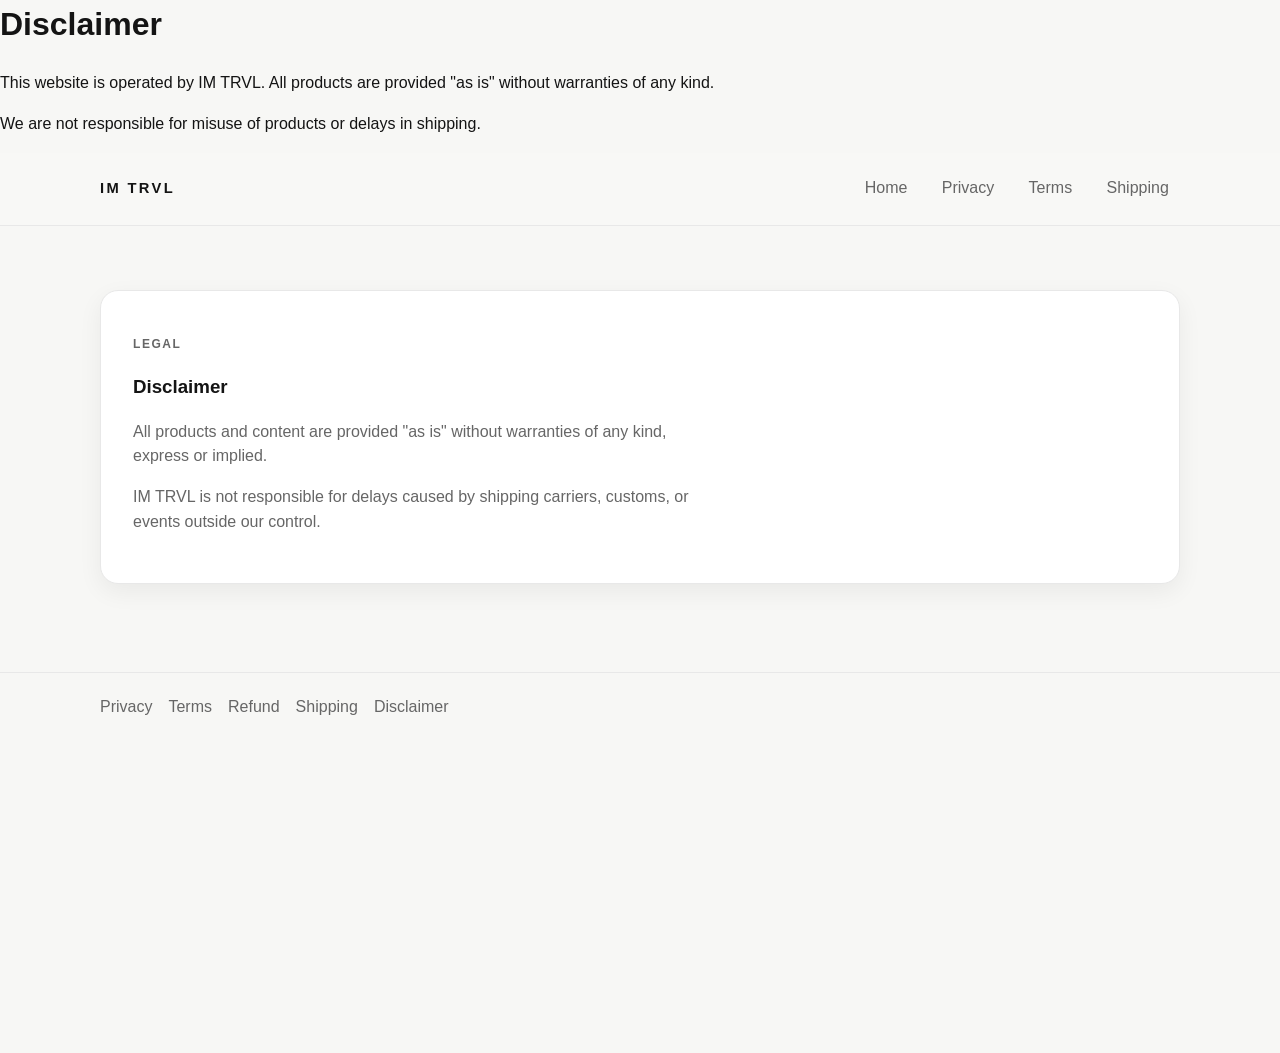
<file: disclaimer.html>
<h1>Disclaimer</h1>
<p>This website is operated by IM TRVL. All products are provided "as is" without warranties of any kind.</p>
<p>We are not responsible for misuse of products or delays in shipping.</p>
<!DOCTYPE html>
<html lang="en">
<head>
  <meta charset="UTF-8">
  <meta name="viewport" content="width=device-width, initial-scale=1">
  <link rel="icon" type="image/svg+xml" href="favicon.svg">
  <title>IM TRVL • Disclaimer</title>
  <link rel="stylesheet" href="styles.css">
</head>
<body>
  <main class="page">
    <header class="topbar">
      <div class="container topbar-inner">
        <div class="brand">IM TRVL</div>
        <nav class="nav" aria-label="Main">
          <a href="index.html">Home</a>
          <a href="privacy.html">Privacy</a>
          <a href="terms.html">Terms</a>
          <a href="shipping.html">Shipping</a>
        </nav>
      </div>
    </header>

    <section class="legal-wrap">
      <div class="container">
        <article class="legal-card">
          <p class="eyebrow">Legal</p>
          <h1>Disclaimer</h1>
          <p>All products and content are provided "as is" without warranties of any kind, express or implied.</p>
          <p>IM TRVL is not responsible for delays caused by shipping carriers, customs, or events outside our control.</p>
        </article>
      </div>
    </section>

    <footer>
      <div class="container footer-links">
        <a href="privacy.html">Privacy</a>
        <a href="terms.html">Terms</a>
        <a href="refund.html">Refund</a>
        <a href="shipping.html">Shipping</a>
        <a href="disclaimer.html">Disclaimer</a>
      </div>
    </footer>
  </main>
  <script src="transitions.js"></script>
</body>
</html>
</file>
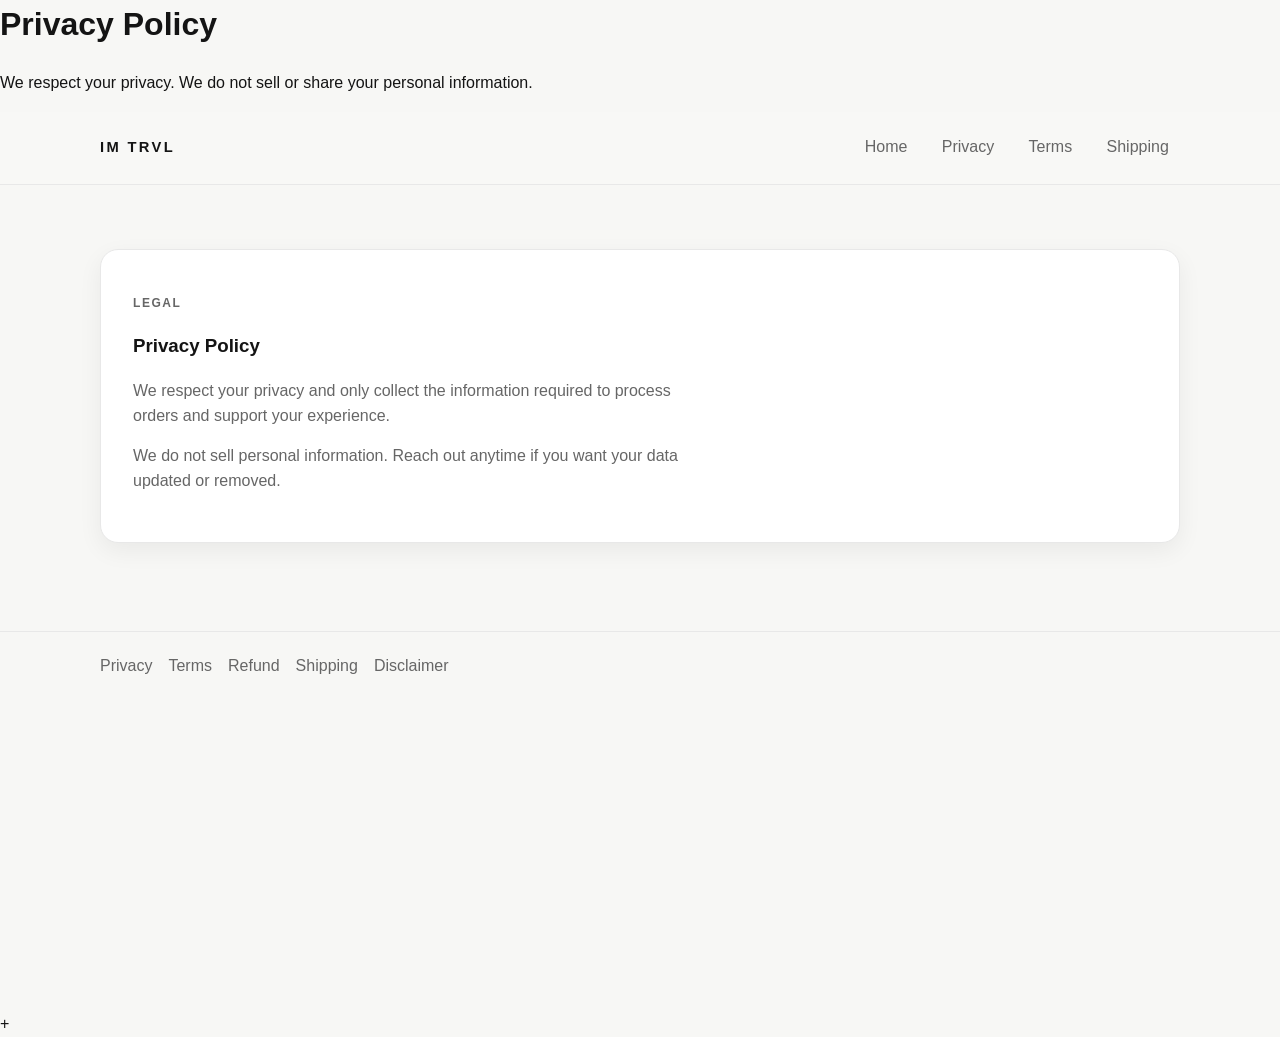
<file: privacy.html>
<h1>Privacy Policy</h1>
<p>We respect your privacy. We do not sell or share your personal information.</p>
<!DOCTYPE html>
<html lang="en">
<head>
  <meta charset="UTF-8">
  <meta name="viewport" content="width=device-width, initial-scale=1">
  <link rel="icon" type="image/svg+xml" href="favicon.svg">
  <title>IM TRVL • Privacy Policy</title>
  <link rel="stylesheet" href="styles.css">
</head>
<body>
  <main class="page">
    <header class="topbar">
      <div class="container topbar-inner">
        <div class="brand">IM TRVL</div>
        <nav class="nav" aria-label="Main">
          <a href="index.html">Home</a>
          <a href="privacy.html">Privacy</a>
          <a href="terms.html">Terms</a>
          <a href="shipping.html">Shipping</a>
        </nav>
      </div>
    </header>

    <section class="legal-wrap">
      <div class="container">
        <article class="legal-card">
          <p class="eyebrow">Legal</p>
          <h1>Privacy Policy</h1>
          <p>We respect your privacy and only collect the information required to process orders and support your experience.</p>
          <p>We do not sell personal information. Reach out anytime if you want your data updated or removed.</p>
        </article>
      </div>
    </section>

    <footer>
      <div class="container footer-links">
        <a href="privacy.html">Privacy</a>
        <a href="terms.html">Terms</a>
        <a href="refund.html">Refund</a>
        <a href="shipping.html">Shipping</a>
        <a href="disclaimer.html">Disclaimer</a>
      </div>
    </footer>
  </main>
  <script src="transitions.js"></script>
</body>
</html>
+</html>
</file>
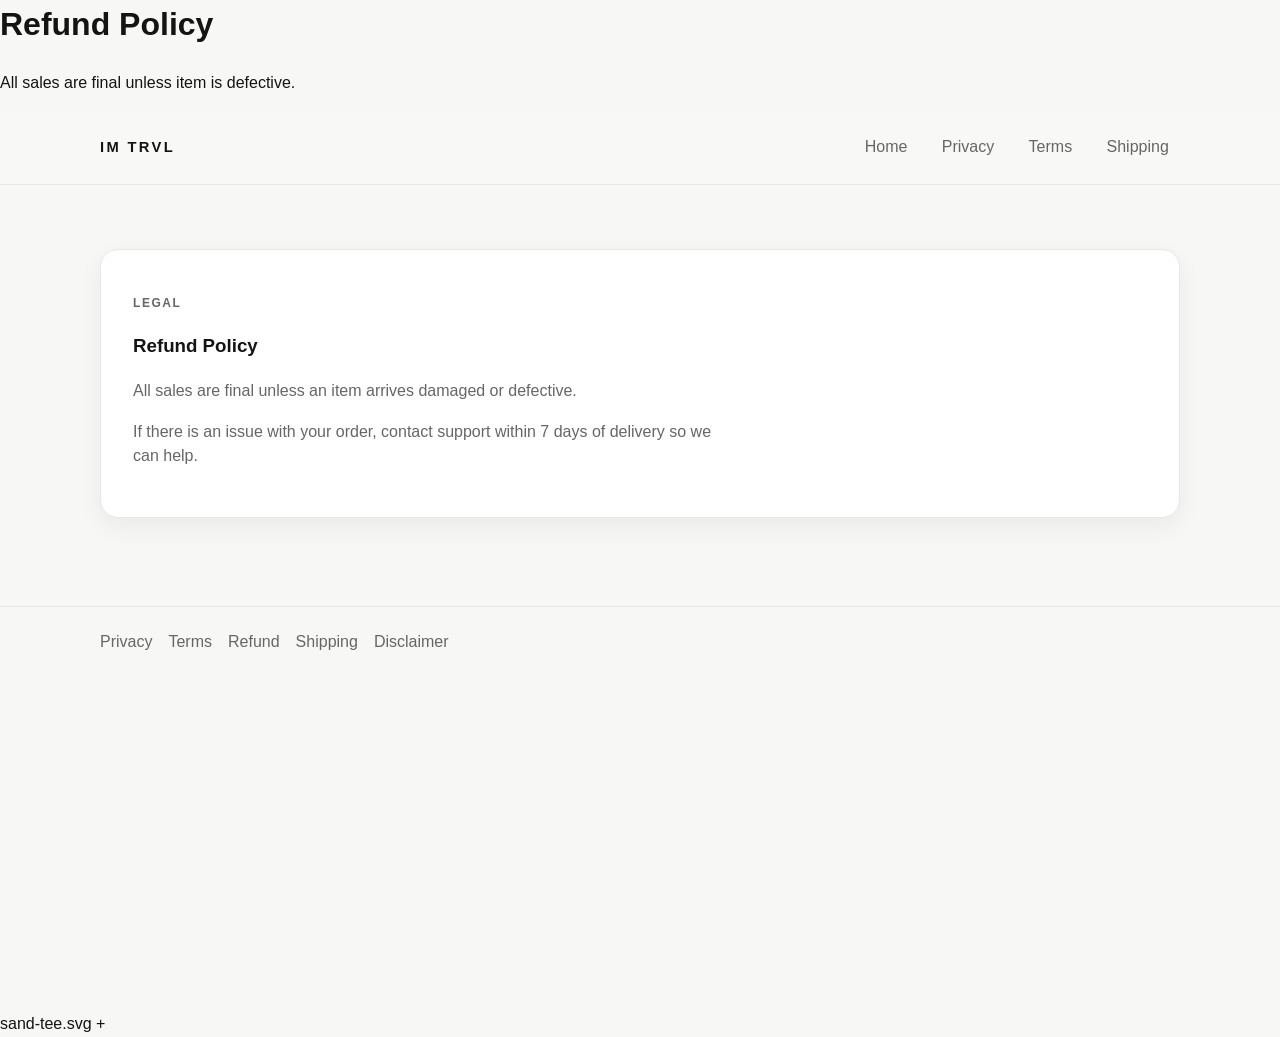
<file: refund.html>
<h1>Refund Policy</h1>
<p>All sales are final unless item is defective.</p>
<!DOCTYPE html>
<html lang="en">
<head>
  <meta charset="UTF-8">
  <meta name="viewport" content="width=device-width, initial-scale=1">
  <link rel="icon" type="image/svg+xml" href="favicon.svg">
  <title>IM TRVL • Refund Policy</title>
  <link rel="stylesheet" href="styles.css">
</head>
<body>
  <main class="page">
    <header class="topbar">
      <div class="container topbar-inner">
        <div class="brand">IM TRVL</div>
        <nav class="nav" aria-label="Main">
          <a href="index.html">Home</a>
          <a href="privacy.html">Privacy</a>
          <a href="terms.html">Terms</a>
          <a href="shipping.html">Shipping</a>
        </nav>
      </div>
    </header>

    <section class="legal-wrap">
      <div class="container">
        <article class="legal-card">
          <p class="eyebrow">Legal</p>
          <h1>Refund Policy</h1>
          <p>All sales are final unless an item arrives damaged or defective.</p>
          <p>If there is an issue with your order, contact support within 7 days of delivery so we can help.</p>
        </article>
      </div>
    </section>

    <footer>
      <div class="container footer-links">
        <a href="privacy.html">Privacy</a>
        <a href="terms.html">Terms</a>
        <a href="refund.html">Refund</a>
        <a href="shipping.html">Shipping</a>
        <a href="disclaimer.html">Disclaimer</a>
      </div>
    </footer>
  </main>
  <script src="transitions.js"></script>
</body>
</html>
sand-tee.svg

+</html>
</file>
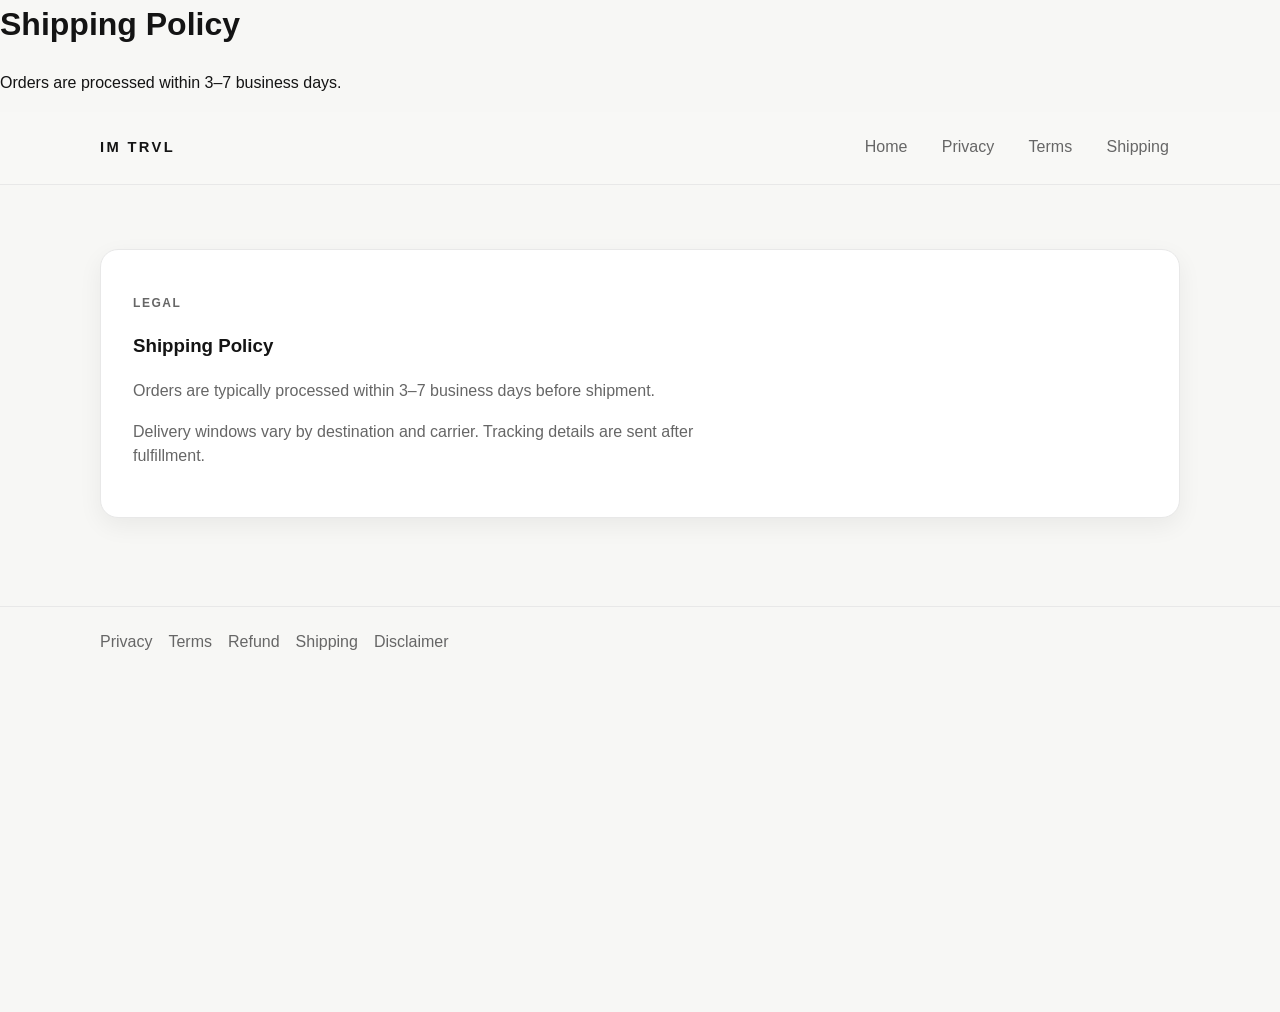
<file: shipping.html>
<h1>Shipping Policy</h1>
<p>Orders are processed within 3–7 business days.</p>
<!DOCTYPE html>
<html lang="en">
<head>
  <meta charset="UTF-8">
  <meta name="viewport" content="width=device-width, initial-scale=1">
  <link rel="icon" type="image/svg+xml" href="favicon.svg">
  <title>IM TRVL • Shipping Policy</title>
  <link rel="stylesheet" href="styles.css">
</head>
<body>
  <main class="page">
    <header class="topbar">
      <div class="container topbar-inner">
        <div class="brand">IM TRVL</div>
        <nav class="nav" aria-label="Main">
          <a href="index.html">Home</a>
          <a href="privacy.html">Privacy</a>
          <a href="terms.html">Terms</a>
          <a href="shipping.html">Shipping</a>
        </nav>
      </div>
    </header>

    <section class="legal-wrap">
      <div class="container">
        <article class="legal-card">
          <p class="eyebrow">Legal</p>
          <h1>Shipping Policy</h1>
          <p>Orders are typically processed within 3–7 business days before shipment.</p>
          <p>Delivery windows vary by destination and carrier. Tracking details are sent after fulfillment.</p>
        </article>
      </div>
    </section>

    <footer>
      <div class="container footer-links">
        <a href="privacy.html">Privacy</a>
        <a href="terms.html">Terms</a>
        <a href="refund.html">Refund</a>
        <a href="shipping.html">Shipping</a>
        <a href="disclaimer.html">Disclaimer</a>
      </div>
    </footer>
  </main>
  <script src="transitions.js"></script>
</body>
</html>
</file>
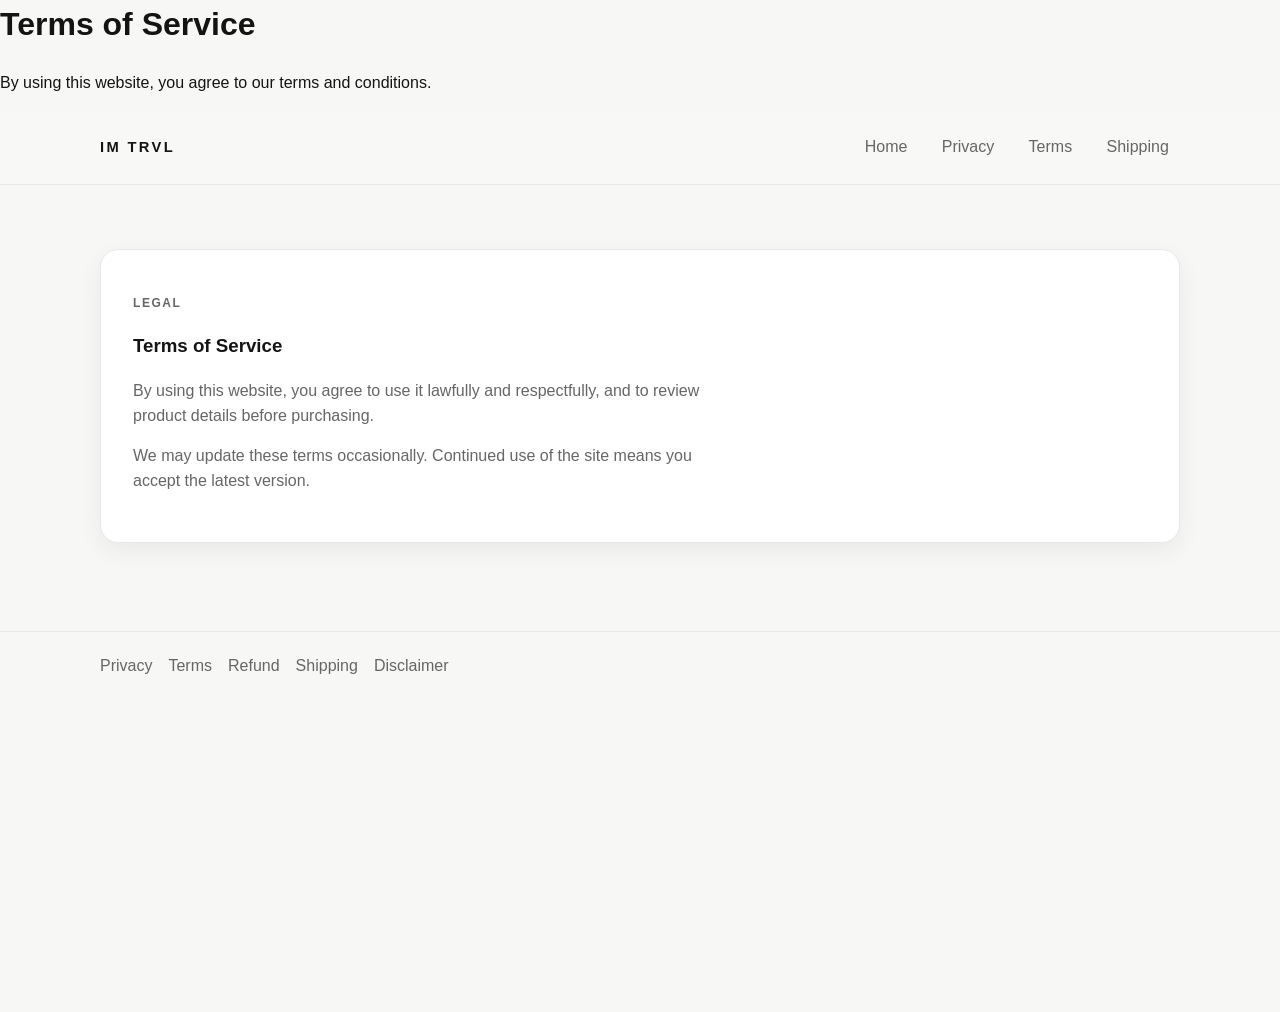
<file: terms.html>
<h1>Terms of Service</h1>
<p>By using this website, you agree to our terms and conditions.</p>
<!DOCTYPE html>
<html lang="en">
<head>
  <meta charset="UTF-8">
  <meta name="viewport" content="width=device-width, initial-scale=1">
  <link rel="icon" type="image/svg+xml" href="favicon.svg">
  <title>IM TRVL • Terms of Service</title>
  <link rel="stylesheet" href="styles.css">
</head>
<body>
  <main class="page">
    <header class="topbar">
      <div class="container topbar-inner">
        <div class="brand">IM TRVL</div>
        <nav class="nav" aria-label="Main">
          <a href="index.html">Home</a>
          <a href="privacy.html">Privacy</a>
          <a href="terms.html">Terms</a>
          <a href="shipping.html">Shipping</a>
        </nav>
      </div>
    </header>

    <section class="legal-wrap">
      <div class="container">
        <article class="legal-card">
          <p class="eyebrow">Legal</p>
          <h1>Terms of Service</h1>
          <p>By using this website, you agree to use it lawfully and respectfully, and to review product details before purchasing.</p>
          <p>We may update these terms occasionally. Continued use of the site means you accept the latest version.</p>
        </article>
      </div>
    </section>

    <footer>
      <div class="container footer-links">
        <a href="privacy.html">Privacy</a>
        <a href="terms.html">Terms</a>
        <a href="refund.html">Refund</a>
        <a href="shipping.html">Shipping</a>
        <a href="disclaimer.html">Disclaimer</a>
      </div>
    </footer>
  </main>
  <script src="transitions.js"></script>
</body>
</html>
</file>
<file: styles.css>
:root {
  --bg: #f7f7f5;
  --surface: #ffffff;
  --text: #141414;
  --muted: #666;
  --line: #e8e8e8;
  --radius: 18px;
  --shadow: 0 8px 24px rgba(0, 0, 0, 0.06);
}

* {
  box-sizing: border-box;
}

body {
  margin: 0;
  font-family: Inter, -apple-system, BlinkMacSystemFont, "Segoe UI", sans-serif;
  background: var(--bg);
  color: var(--text);
  line-height: 1.55;
}

body.page-transitioning {
  pointer-events: none;
}

.page {
  min-height: 100vh;
  opacity: 0;
  transform: translateY(12px) scale(0.995);
  transition: opacity 480ms cubic-bezier(0.2, 0.7, 0.2, 1), transform 480ms cubic-bezier(0.2, 0.7, 0.2, 1);
}

.page.page-entered {
  opacity: 1;
  transform: translateY(0) scale(1);
}

.page.page-exit {
  opacity: 0;
  transform: translateY(-10px) scale(0.992);
}

.container {
  width: min(1080px, 92vw);
  margin: 0 auto;
}

.topbar {
  position: sticky;
  top: 0;
  backdrop-filter: blur(10px);
  background: color-mix(in oklab, var(--bg) 92%, white);
  border-bottom: 1px solid var(--line);
  z-index: 10;
}

.topbar-inner {
  min-height: 72px;
  display: flex;
  align-items: center;
  justify-content: space-between;
  gap: 1rem;
}

.brand {
  font-size: 0.92rem;
  letter-spacing: 0.16em;
  font-weight: 700;
}

.nav {
  display: flex;
  gap: 0.75rem;
  flex-wrap: wrap;
}

.nav a {
  text-decoration: none;
  color: var(--muted);
  padding: 0.45rem 0.7rem;
  border-radius: 999px;
  transition: background 180ms ease, color 180ms ease;
}

.nav a:hover,
.nav a:focus-visible {
  color: var(--text);
  background: #ececeb;
}

.hero,
.section {
  padding: clamp(3rem, 8vw, 7rem) 0;
}

.hero h1 {
  font-size: clamp(2.1rem, 8vw, 5rem);
  line-height: 0.95;
  letter-spacing: -0.04em;
  margin: 0;
}

.hero p,
.section p,
.legal-card p {
  color: var(--muted);
  max-width: 66ch;
}

.actions {
  margin-top: 1.4rem;
}

.btn {
  display: inline-block;
  text-decoration: none;
  border: 1px solid var(--text);
  color: var(--text);
  border-radius: 999px;
  padding: 0.78rem 1.2rem;
  font-weight: 600;
  transition: transform 180ms ease, background 180ms ease, color 180ms ease;
}

.btn:hover,
.btn:focus-visible {
  background: var(--text);
  color: white;
  transform: translateY(-1px);
}

.grid {
  display: grid;
  grid-template-columns: repeat(auto-fit, minmax(220px, 1fr));
  gap: 1rem;
}

.card,
.legal-card {
  background: var(--surface);
  border: 1px solid var(--line);
  border-radius: var(--radius);
  box-shadow: var(--shadow);
}

.card {
  padding: 0.9rem;
}

.card img {
  width: 100%;
  aspect-ratio: 4 / 5;
  object-fit: cover;
  border-radius: calc(var(--radius) - 5px);
  background: #eee;
}

.card h3 {
  margin: 0.8rem 0 0.25rem;
}

.price {
  margin: 0;
  color: var(--muted);
}

.eyebrow {
  letter-spacing: 0.13em;
  text-transform: uppercase;
  font-size: 0.75rem;
  font-weight: 600;
  color: var(--muted);
}

.subscribe {
  display: flex;
  gap: 0.75rem;
  flex-wrap: wrap;
  margin-top: 1.2rem;
}

.subscribe input {
  flex: 1;
  min-width: 220px;
  border: 1px solid var(--line);
  border-radius: 999px;
  padding: 0.8rem 1rem;
  background: var(--surface);
}

.legal-wrap {
  padding: clamp(2rem, 5vw, 4rem) 0;
}

.legal-card {
  padding: clamp(1.2rem, 3vw, 2rem);
}

footer {
  border-top: 1px solid var(--line);
  padding: 1.4rem 0 2.1rem;
  margin-top: 1.5rem;
}

.footer-links {
  display: flex;
  gap: 0.4rem 1rem;
  flex-wrap: wrap;
}

.footer-links a {
  color: var(--muted);
  text-decoration: none;
}

.footer-links a:hover,
.footer-links a:focus-visible {
  color: var(--text);
}

@media (prefers-reduced-motion: reduce) {
  .page,
  .page.page-entered,
  .page.page-exit,
  .btn {
    transition: none;
    transform: none;
  }
}
</file>
